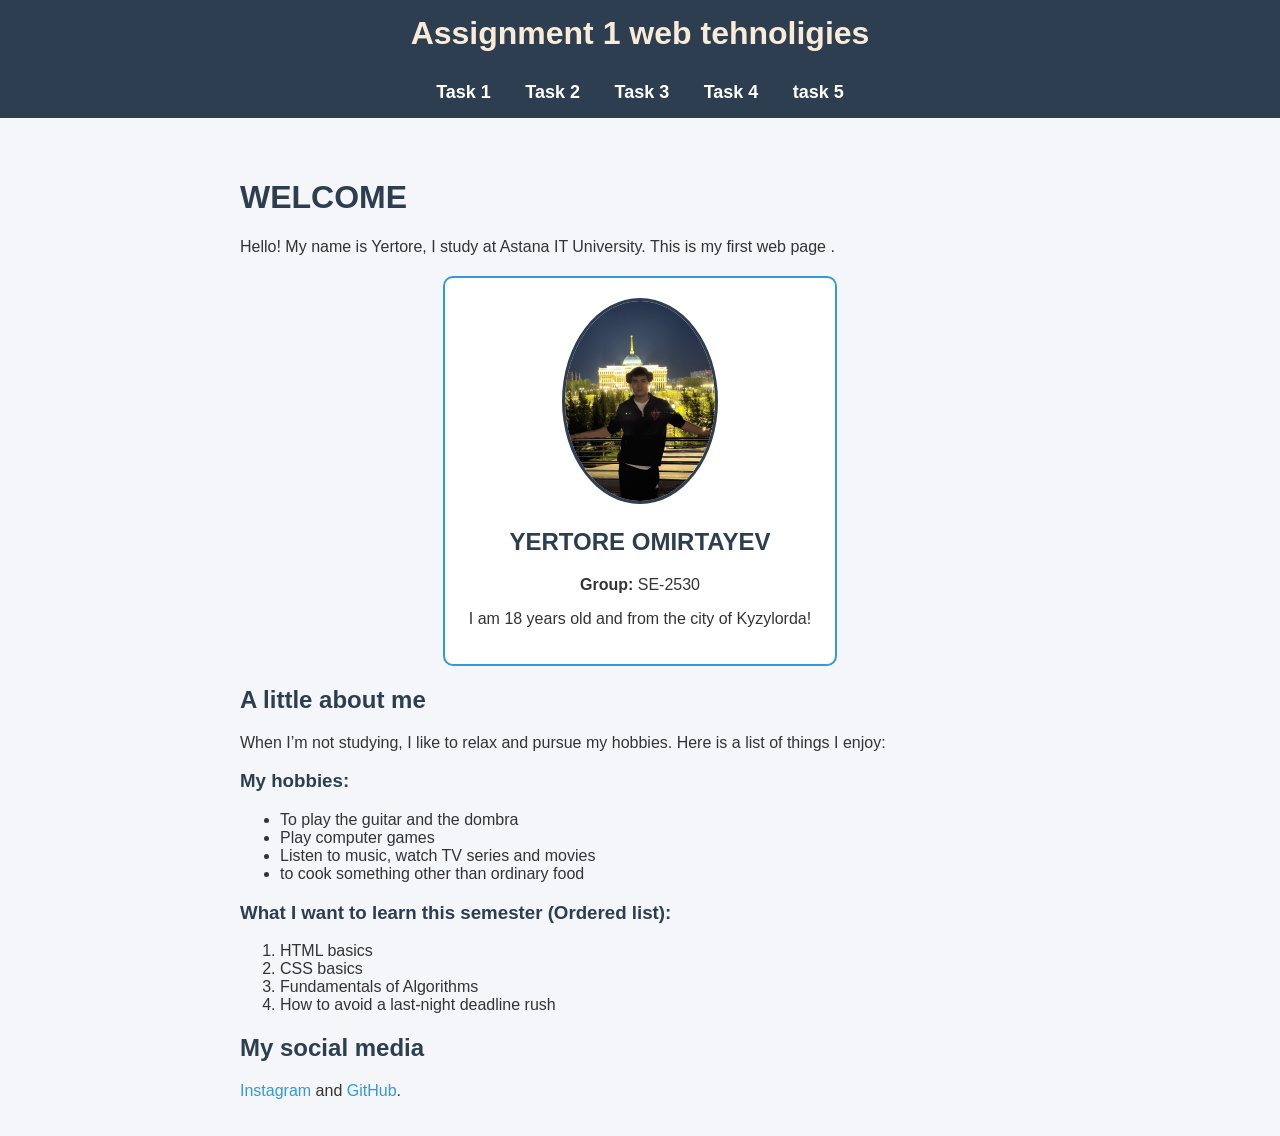
<file: index.html>
<!DOCTYPE html>
<html lang="ru">
<head>
<link rel="stylesheet" href="styles.css">
</head>
<body>
    
    <h1 class="special-title">Assignment 1 web tehnoligies</h1>
    <nav class="navbar">
        <a href="index.html">Task 1</a>
        <a href="task2.html">Task 2</a>
        <a href="exercise1/index.html">Task 3</a>
        <a href="task4.html">Task 4</a>
        <a href="https://www.figma.com/design/NnAowQPrKBb3ymWXXfsxKJ/Movie-Land---Task-5-Wireframes?node-id=2-306&t=UEZjxelhuveotULx-1">task 5</a>
    </nav>

    <div id="main-content">
        
        <h1>WELCOME</h1>
        <p>Hello! My name is Yertore, I study at Astana IT University. This is my first web page .</p>

        <div class="my-card">
            <img src="photo.jpeg" alt="Моя фотография" class="my-photo">
            <h2>YERTORE OMIRTAYEV</h2>
            <p><strong>Group:</strong> SE-2530</p>
            <p>I am 18 years old and from the city of Kyzylorda!</p>
        </div>

        <h2>A little about me</h2>
        <p>When I’m not studying, I like to relax and pursue my hobbies. Here is a list of things I enjoy:</p>

        <h3>My hobbies:</h3>
        <ul>
            <li>To play the guitar and the dombra</li>
            <li>Play computer games</li>
            <li>Listen to music, watch TV series and movies</li>
            <li>to cook something other than ordinary food</li>
        </ul>

        <h3>What I want to learn this semester (Ordered list):</h3>
        <ol>
            <li>HTML basics</li>
            <li>CSS basics</li>
            <li>Fundamentals of Algorithms</li>
            <li>How to avoid a last-night deadline rush</li>
        </ol>

        <h2>My social media</h2>
        <p><a href="https://www.instagram.com/ereke_qwt?stkn=MW5qMDUyeTBoaGxpeg%3D%3D&utm_source=qr">Instagram</a> and <a href="https://github.com/erekenoob">GitHub</a>.</p>

    </div>

</body>
</html>
</file>
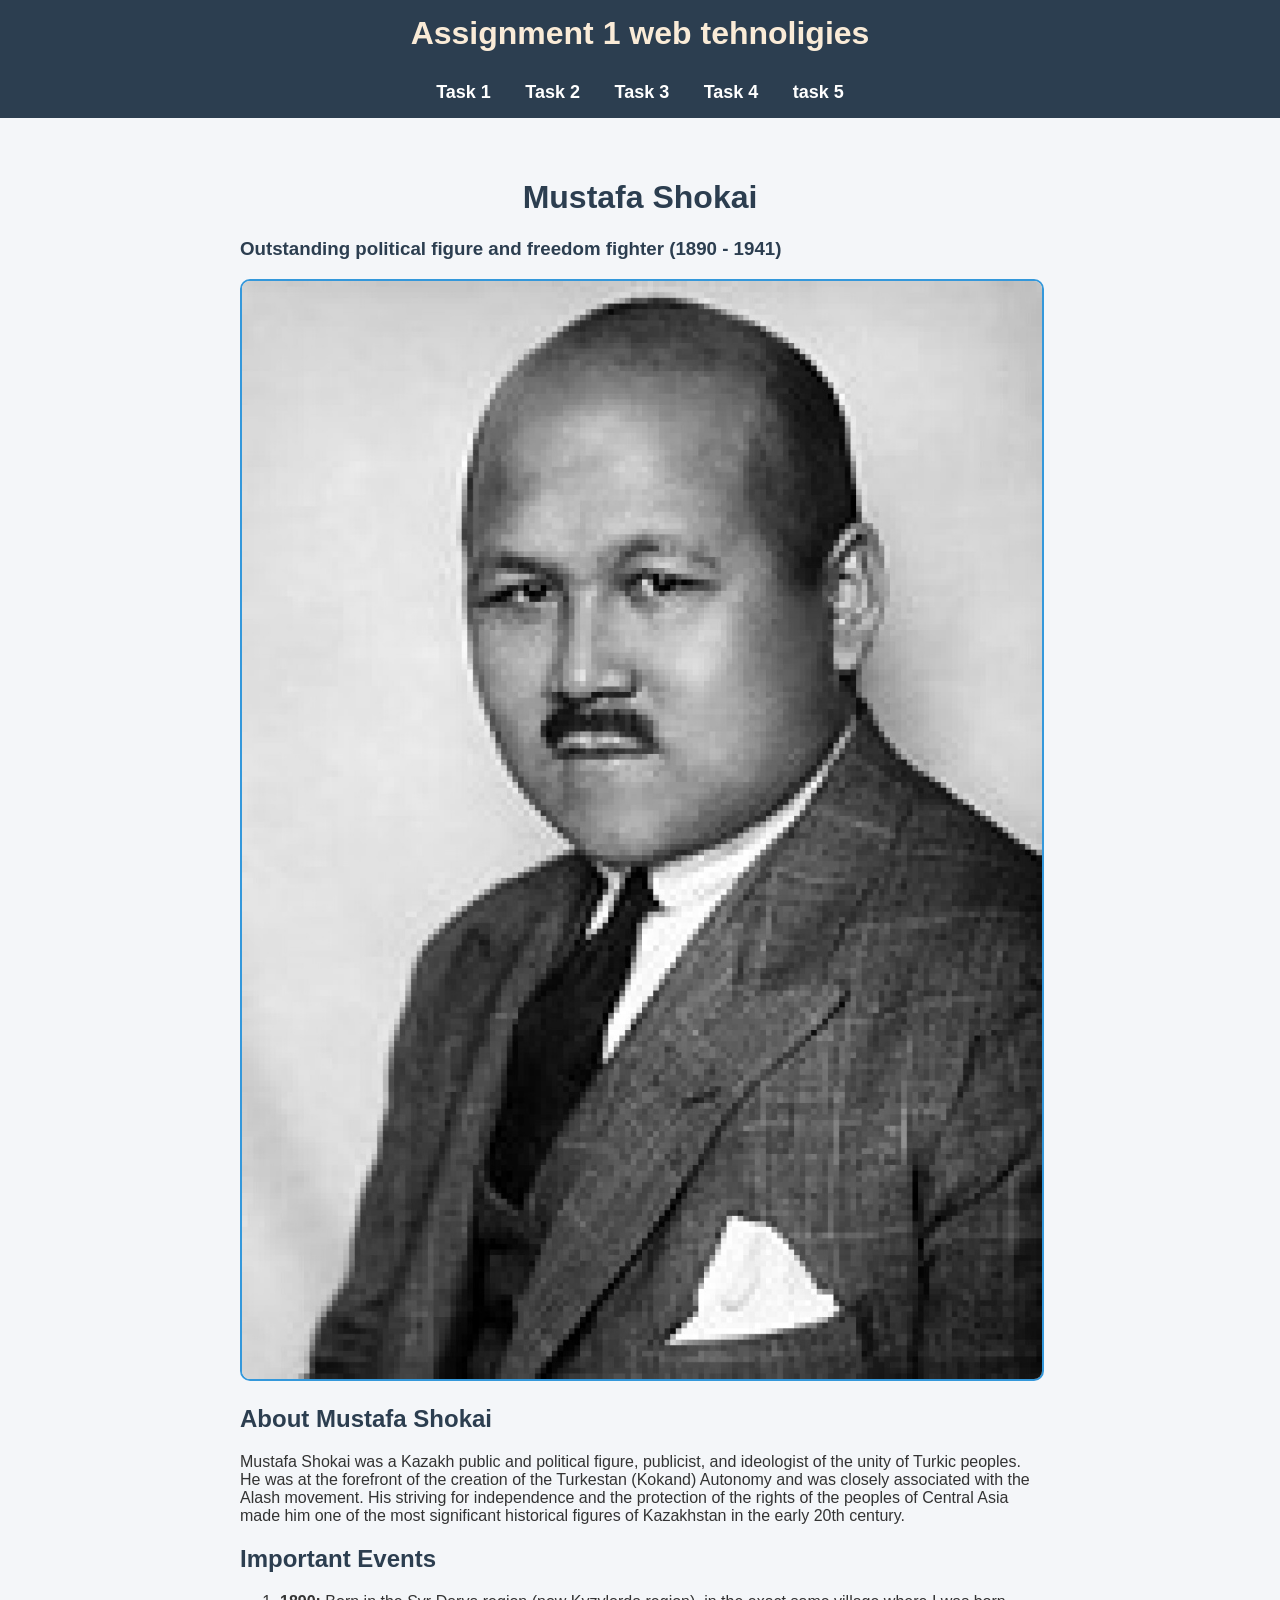
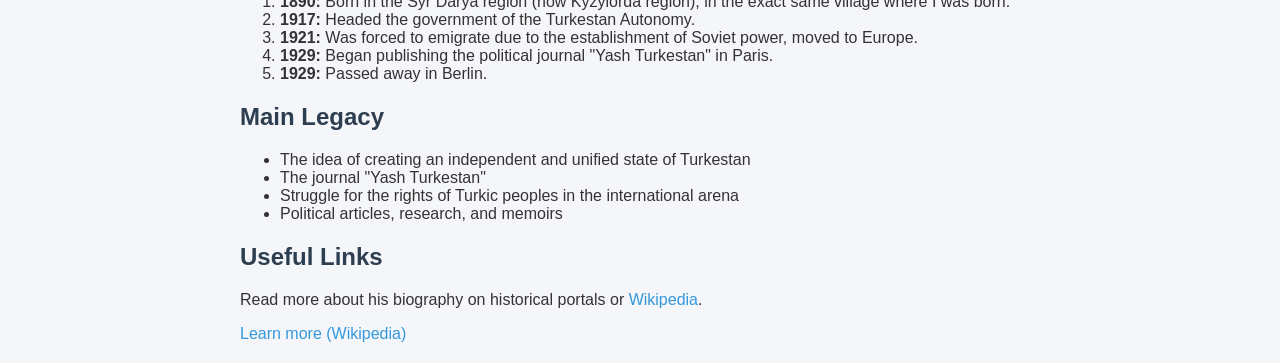
<file: exercise1/index.html>
<!DOCTYPE html>
<html lang="ru">
<head>
    <meta charset="UTF-8">
    <title>Mustafa Shokai</title>
    <link rel="stylesheet" href="../styles.css">
    <link href="https://fonts.googleapis.com/css2?family=Oswald:wght@400;700&family=Roboto:wght@300;400&display=swap" rel="stylesheet">
</head>
<body>
    <h1 class="special-title">Assignment 1 web tehnoligies</h1>

    <nav class="navbar">
        <a href="../index.html">Task 1</a>
        <a href="../task2.html">Task 2</a>
        <a href="index.html">Task 3</a>
        <a href="../task4.html">Task 4</a>
        <a href="https://www.figma.com/design/NnAowQPrKBb3ymWXXfsxKJ/Movie-Land---Task-5-Wireframes?node-id=2-306&t=UEZjxelhuveotULx-1">task 5</a>
    </nav>

    <div id="main-content">
        <h1 style="text-align: center;">Mustafa Shokai</h1>
        <h3>Outstanding political figure and freedom fighter (1890 - 1941)</h3>

        <img src="mustafashokai.jpg" alt="Portrait of Mustafa Shokay" class="tribute-img">

        <h2>About Mustafa Shokai</h2>
        <p>Mustafa Shokai was a Kazakh public and political figure, publicist, and ideologist of the unity of Turkic peoples. He was at the forefront of the creation of the Turkestan (Kokand) Autonomy and was closely associated with the Alash movement. His striving for independence and the protection of the rights of the peoples of Central Asia made him one of the most significant historical figures of Kazakhstan in the early 20th century.</p>

        <h2>Important Events</h2>
        <ol>
            <li><strong>1890:</strong> Born in the Syr Darya region (now Kyzylorda region), in the exact same village where I was born.</li>
            <li><strong>1917:</strong> Headed the government of the Turkestan Autonomy.</li>
            <li><strong>1921:</strong> Was forced to emigrate due to the establishment of Soviet power, moved to Europe.</li>
            <li><strong>1929:</strong> Began publishing the political journal "Yash Turkestan" in Paris.</li>
            <li><strong>1929:</strong> Passed away in Berlin.</li>
        </ol>

        <h2>Main Legacy</h2>
        <ul>
            <li>The idea of creating an independent and unified state of Turkestan</li>
            <li>The journal "Yash Turkestan"</li>
            <li>Struggle for the rights of Turkic peoples in the international arena</li>
            <li>Political articles, research, and memoirs</li>
        </ul>

        <h2>Useful Links</h2>
        <p>Read more about his biography on historical portals or <a href="https://en.wikipedia.org/wiki/Mustafa_Shokay" class="text-link">Wikipedia</a>.</p>
        
        <a href="https://en.wikipedia.org/wiki/Mustafa_Shokay" class="btn" target="_blank">Learn more (Wikipedia)</a>
    </div>

</body>
</html>
</file>
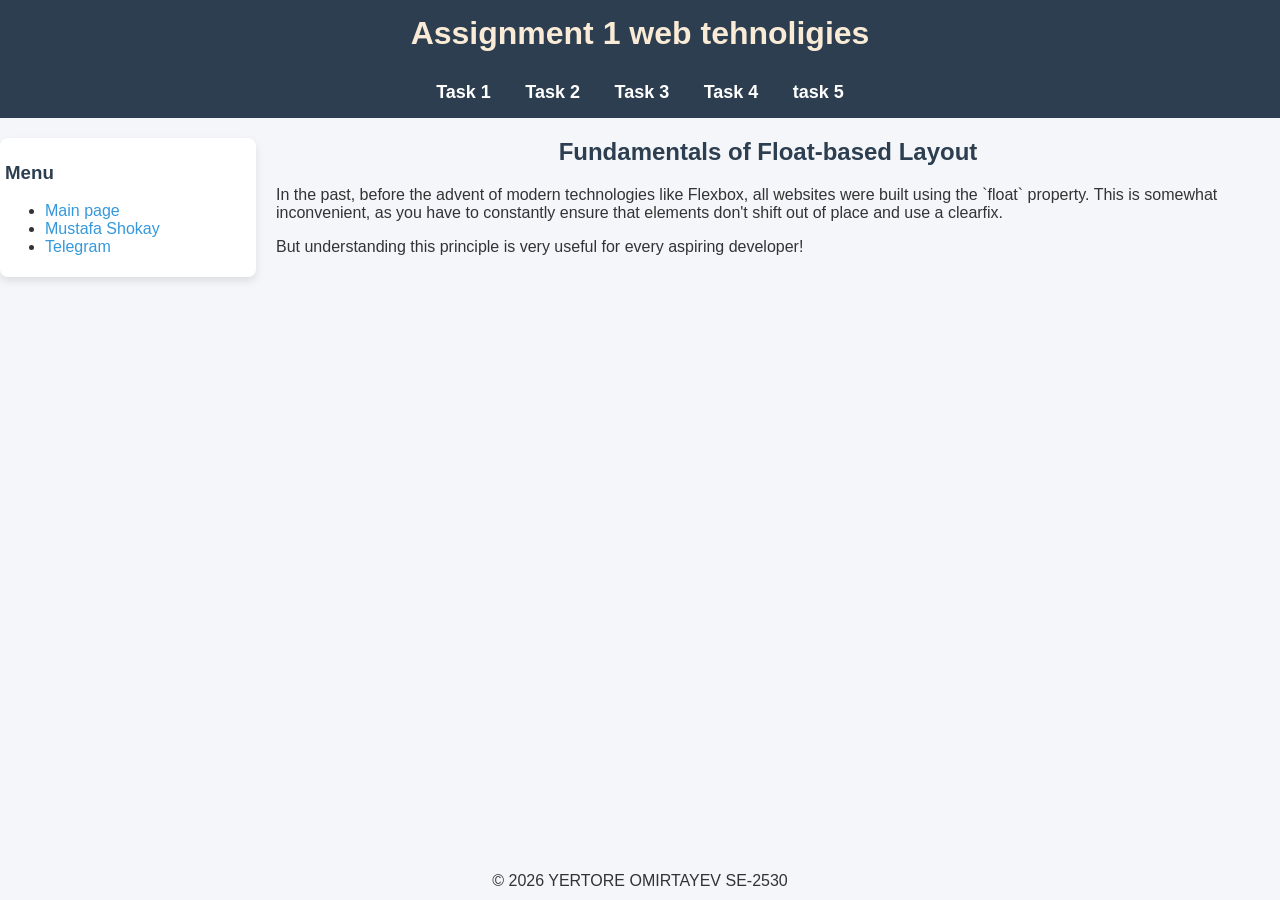
<file: task2.html>
<!DOCTYPE html>
<html lang="ru">
<head>
 <link rel="stylesheet" href="styles.css">
</head>
<body>

    <div class="">
        <h1>Assignment 1 web tehnoligies</h1>
        <style>h1 {
                color:antiquewhite; 
                background-color: #2c3e50;
                padding: 15px;
                text-align: center;
                margin-bottom: 0px;
                margin-top: 0px;}
        </style>
    </div>

    <div class="navbar">
        <a href="index.html">Task 1</a>
        <a href="task2.html">Task 2</a>
        <a href="exercise1/index.html">Task 3</a>
        <a href="task4.html">Task 4</a>
        <a href="https://www.figma.com/design/NnAowQPrKBb3ymWXXfsxKJ/Movie-Land---Task-5-Wireframes?node-id=2-306&t=UEZjxelhuveotULx-1">task 5</a>
    </div>

    <div class="container">
        <div class="sidebar">
            <h3>Menu</h3>
            <ul>
                <li><a href="index.html">Main page</a></li>
                <li><a href="exercise1/index.html">Mustafa Shokay</a></li>
                <li><a href="https://t.me/erekenoob">Telegram</a></li>
            </ul>
        </div>

        <div class="main-content">
            <h2 style="text-align:center ">Fundamentals of Float-based Layout</h2>
            <p style="position: relative; left: 20px">In the past, before the advent of modern technologies like Flexbox, all websites were built using the `float` property. This is somewhat inconvenient, as you have to constantly ensure that elements don't shift out of place and use a clearfix.</p>
            <p style="position: relative; left: 20px">But understanding this principle is very useful for every aspiring developer!</p>
        </div>

        <div class="clearfix"></div>
    </div>

    <div class="footer">
        <p style="text-align: center; position: fixed; bottom: 0; width: 100%; left: 0; margin-bottom: 10px; ">&copy; 2026 YERTORE OMIRTAYEV SE-2530</p>
    </div>

</body>
</html>
</file>
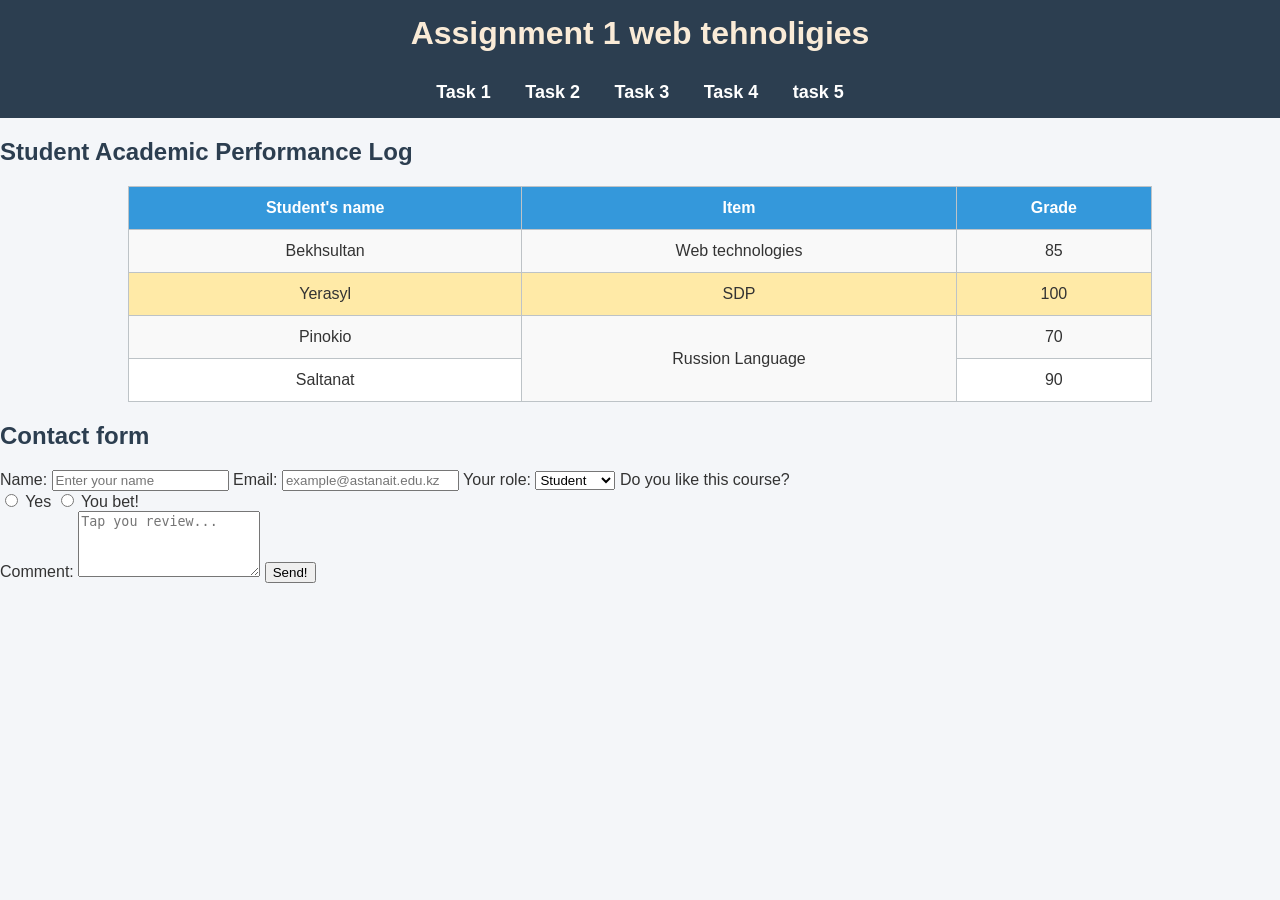
<file: task4.html>
<!DOCTYPE html>
<html lang="ru">
<head>
<link rel="stylesheet" href="styles.css">
</head>
<body>
    <div class="">
        <h1>Assignment 1 web tehnoligies</h1>
        <style>h1 {
                color:antiquewhite; 
                background-color: #2c3e50;
                padding: 15px;
                text-align: center;
                margin-bottom: 0px;
                margin-top: 0px;}
        </style>
    </div>
    <nav class="navbar">
        <a href="index.html">Task 1</a>
        <a href="task2.html">Task 2</a>
        <a href="exercise1/index.html">Task 3</a>
        <a href="task4.html">Task 4</a>
        <a href="https://www.figma.com/design/NnAowQPrKBb3ymWXXfsxKJ/Movie-Land---Task-5-Wireframes?node-id=2-306&t=UEZjxelhuveotULx-1">task 5</a>
    </nav>

    <!-- Часть 1: Таблица -->
    <h2 id="table-heading">Student Academic Performance Log</h2>
    <table>
        <tr>
            <th>Student's name</th>
            <th>Item</th>
            <th>Grade</th>
        </tr>
        <tr>
            <td>Bekhsultan</td>
            <td>Web technologies</td>
            <td>85</td>
        </tr>
        <tr class="highlight-row">
            <td>Yerasyl</td>
            <td>SDP</td>
            <td>100</td>
        </tr>
        <tr>
            <td>Pinokio</td>
            <td rowspan="2">Russion Language</td>
            <td>70</td>
        </tr>
        <tr>
            <td>Saltanat</td>
            <td>90</td>
        </tr>
    </table>

    <!-- Часть 2: Форма -->
    <div id="feedback-container">
        <h2 class="form-title">Contact form</h2>
        <form>
            <label for="fname">Name:</label>
            <input type="text" id="fname" name="fname" placeholder="Enter your name" required>

            <label for="email">Email:</label>
            <input type="email" id="email" name="email" placeholder="example@astanait.edu.kz">

            <label for="role">Your role:</label>
            <select id="role" name="role">
                <option value="student">Student</option>
                <option value="teacher">Professor</option>
                <option value="other">Other</option>
            </select>

            <label>Do you like this course?</label>
            <div class="radio-group">
                <input type="radio" id="yes" name="like_course" value="yes">
                <label for="yes" style="display:inline; font-weight:normal;">Yes</label>
                
                <input type="radio" id="no" name="like_course" value="no">
                <label for="no" style="display:inline; font-weight:normal;">You bet!</label>
            </div>

            <label for="comment">Comment:</label>
            <textarea id="comment" name="comment" rows="4" placeholder="Tap you review..."></textarea>

            <button type="submit" class="submit-btn">Send!</button>
        </form>
    </div>

</body>
</html>
</file>
<file: styles.css>
body {
    background-color: #f4f6f9;
    font-family: Arial, Helvetica, sans-serif;
    color: #333333;
    margin: 0;
    padding: 0;
}

h1, h2, h3 {
    color: #2c3e50;
}

a {
    color: #3498db;
    text-decoration: none;
}

a:hover {
    color: #e74c3c;
    text-decoration: underline;
}

.navbar {
    background-color: #2c3e50;
    padding: 15px;
    text-align: center;
    margin-bottom: 20px;
}

.navbar a {
    color: white;
    margin: 0 15px;
    font-size: 18px;
    font-weight: bold;
    text-decoration: none;
}

.navbar a:hover {
    color: #3498db;
}


#main-content {
    width: 800px;
    margin: 0 auto; 
    padding: 20px;
}

.my-card {
    background-color: white;
    border: 2px solid #3498db;
    padding: 20px;
    margin: 20px auto;
    border-radius: 10px;
    text-align: center;
    max-width: 350px;
}

.my-photo {
    max-width: 150px;
    border-radius: 50%; 
    border: 3px solid #2c3e50;
}


#header-task2, #footer-task2 {
    background-color: #2c3e50;
    color: white;
    text-align: center;
    padding: 15px;
    margin-bottom: 50%;
}

.layout-container {
    width: 90%;
    margin: 0 auto;
}

.sidebar {
    float: left;
    width: 20%;
    background-color: white;
    padding: 5px;
    border-radius: 8px;
    box-shadow: 0px 4px 8px rgba(0,0,0,0.1);
    box-sizing: border-box;
}

.main-article {
    float: right;
    width: 70%;
    background-color: white;
    padding: 20px;
    border-radius: 8px;
    box-shadow: 0px 4px 8px rgba(0,0,0,0.1);
    box-sizing: border-box;
}

.clearfix {
    clear: both;
}


.tribute-box {
    max-width: 800px;
    margin: 0 auto;
    background-color: white;
    padding: 30px;
    border-radius: 10px;
    text-align: center;
    box-shadow: 0 4px 10px rgba(0,0,0,0.1);
}

.tribute-img {
    max-width: 100%;
    border-radius: 10px;
    border: 2px solid #3498db;
}

.btn-wiki {
    display: inline-block;
    background-color: #3498db;
    color: white;
    padding: 10px 20px;
    border-radius: 20px;
    margin-top: 20px;
}


table {
    width: 80%;
    margin: 20px auto;
    border-collapse: collapse;
    background-color: white;
}

th, td {
    border: 1px solid #bdc3c7;
    padding: 12px;
    text-align: center;
}

th {
    background-color: #3498db;
    color: white;
}

tr:nth-child(even) {
    background-color: #f9f9f9;
}

.highlight-row {
    background-color: #ffeaa7 !important; 
}

#form-box {
    width: 400px;
    margin: 40px auto;
    background-color: white;
    padding: 25px;
    border-radius: 10px;
    box-shadow: 0 4px 10px rgba(0,0,0,0.1);
}

.form-input {
    width: 100%;
    padding: 10px;
    margin-top: 5px;
    margin-bottom: 15px;
    box-sizing: border-box;
    border: 1px solid #ccc;
    border-radius: 5px;
}

.btn-submit {
    width: 100%;
    background-color: #2ecc71;
    color: white;
    padding: 12px;
    border: none;
    border-radius: 5px;
    cursor: pointer;
    font-weight: bold;
}

.special-title {
    color:antiquewhite; 
    background-color: #2c3e50;
    padding: 15px;
    text-align: center;
    margin-bottom: 0px;
    margin-top: 0px;
}
</file>
